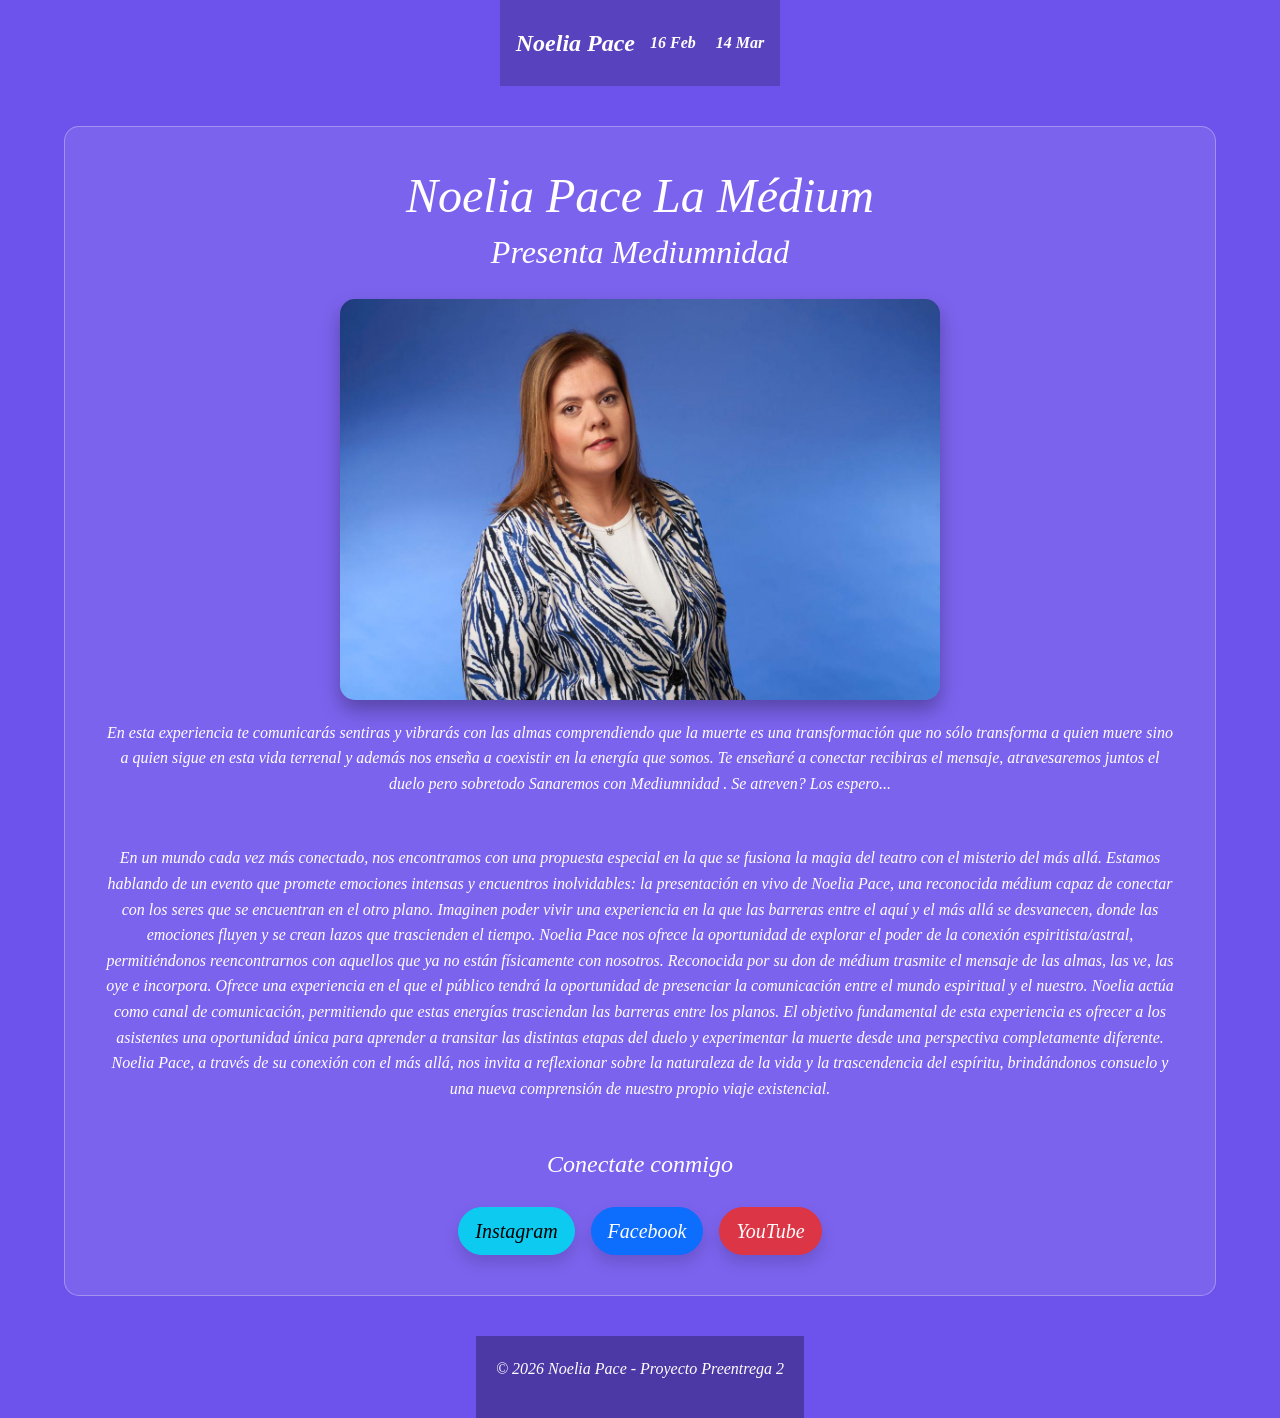
<file: index.html>
<!DOCTYPE html>
<html lang="es">
<head>
    <meta charset="UTF-8">
    <meta name="viewport" content="width=device-width, initial-scale=1.0">
    <title>Noelia Pace | La Médium</title>
    <link href="https://cdn.jsdelivr.net/npm/bootstrap@5.3.0/dist/css/bootstrap.min.css" rel="stylesheet">
    <link rel="stylesheet" href="./css/estilos.css">
</head>

<body class="grid-layout">
    <header class="header-principal">
        <nav class="navbar">
            <div class="logo">Noelia Pace</div>
            <ul class="nav-links">
                <li><a href="./html/primer-fecha.html">16 Feb</a></li>
                <li><a href="./html/segunda-fecha.html">14 Mar</a></li>
            </ul>
        </nav>
    </header>

    <main class="contenido-main">
        <section class="introduccion text-center">
            <h1>Noelia Pace La Médium</h1>
            <h2>Presenta Mediumnidad</h2>
            <img src="./img/img.jpeg" alt="Noelia Pace realizando una sesión" class="img-hero">
            
            <p>En esta experiencia te comunicarás sentiras y vibrarás con las almas comprendiendo que la muerte es una
            transformación que no sólo transforma a quien muere sino a quien sigue en esta vida terrenal y además nos
            enseña a coexistir en la energía que somos. Te enseñaré a conectar recibiras el mensaje, atravesaremos
            juntos el duelo pero sobretodo Sanaremos con Mediumnidad . Se atreven? Los espero...</p>
        </section>

        <section class="detalle">
            <hr>
            <p>En un mundo cada vez más conectado, nos encontramos con una propuesta especial en la que se fusiona la magia
            del teatro con el misterio del más allá. Estamos hablando de un evento que promete emociones intensas y
            encuentros inolvidables: la presentación en vivo de Noelia Pace, una reconocida médium capaz de conectar con
            los seres que se encuentran en el otro plano.
            Imaginen poder vivir una experiencia en la que las barreras entre el aquí y el más allá se desvanecen, donde
            las emociones fluyen y se crean lazos que trascienden el tiempo. Noelia Pace nos ofrece la oportunidad de
            explorar el poder de la conexión espiritista/astral, permitiéndonos reencontrarnos con aquellos que ya no
            están físicamente con nosotros.
            Reconocida por su don de médium trasmite el mensaje de las almas, las ve, las oye e incorpora. Ofrece una
            experiencia en el que el público tendrá la oportunidad de presenciar la comunicación entre el mundo
            espiritual y el nuestro. Noelia actúa como canal de comunicación, permitiendo que estas energías trasciendan
            las barreras entre los planos.
            El objetivo fundamental de esta experiencia es ofrecer a los asistentes una oportunidad única para aprender
            a transitar las distintas etapas del duelo y experimentar la muerte desde una perspectiva completamente
            diferente. Noelia Pace, a través de su conexión con el más allá, nos invita a reflexionar sobre la
            naturaleza de la vida y la trascendencia del espíritu, brindándonos consuelo y una nueva comprensión de
            nuestro propio viaje existencial.</p>
        </section>

        <section class="contacto text-center">
            <hr>
            <h4>Conectate conmigo</h4>
            <div class="botones-sociales d-flex justify-content-center gap-3 flex-wrap">
                <a href="https://www.instagram.com/noeliapacelamediumoficial" target="_blank" class="btn btn-info btn-lg rounded-pill shadow">Instagram</a>
                <a href="https://www.facebook.com/share/1APwMLHRF5/" target="_blank" class="btn btn-primary btn-lg rounded-pill shadow">Facebook</a>
                <a href="https://youtube.com/@noeliapacelamedium9153" target="_blank" class="btn btn-danger btn-lg rounded-pill shadow">YouTube</a>
            </div> 
        </section>
    </main>

    <footer class="footer-sitio">
        <p>&copy; 2026 Noelia Pace - Proyecto Preentrega 2</p>
    </footer>
</body>
</html>
</file>
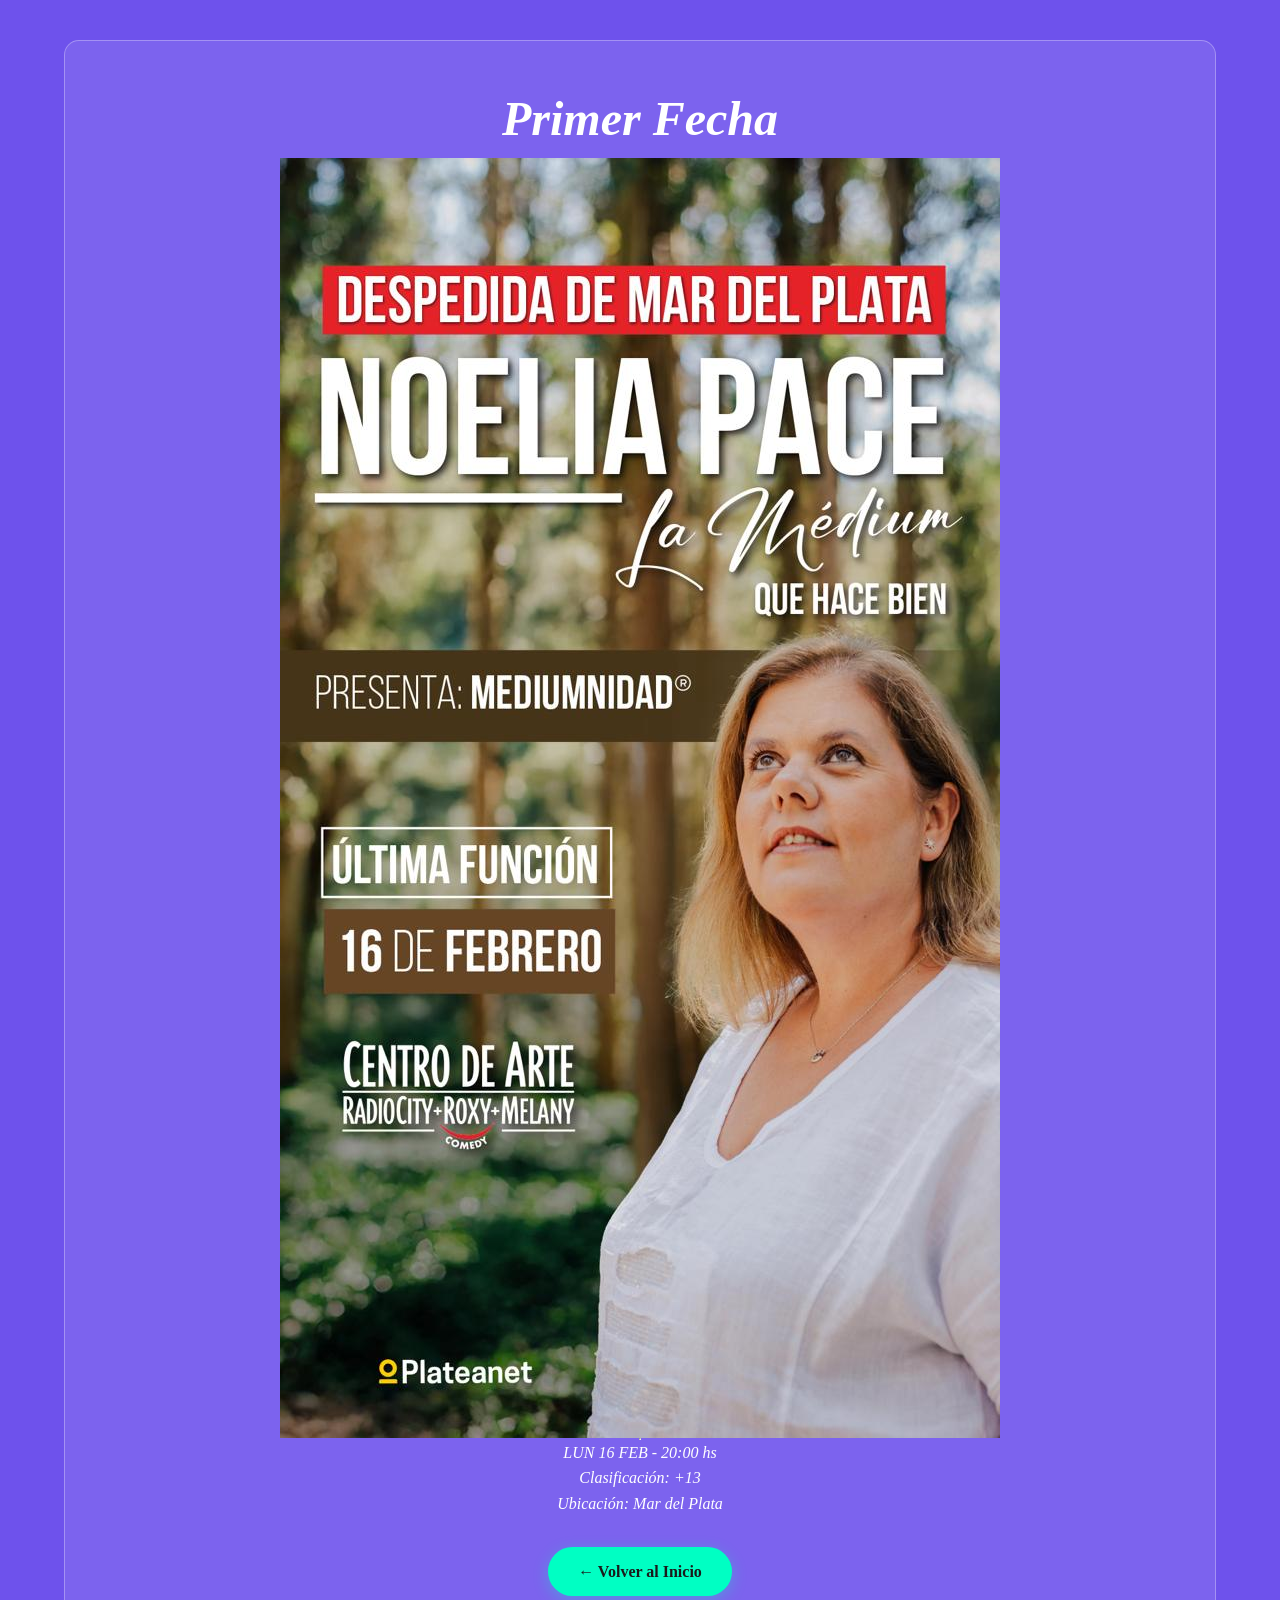
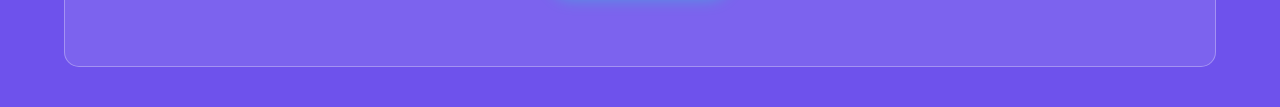
<file: html/primer-fecha.html>
<!DOCTYPE html>
<html lang="es">
<head>
    <meta charset="UTF-8">
    <title>Primera fecha | Noelia Pace</title>
    <link rel="stylesheet" href="../css/estilos.css"> </head>
<body class="grid-layout">
    <main class="contenido-main">
        <h1>Primer Fecha</h1>
        <img src="../img/fecha-1.jpeg" alt="Detalles función 16 de Febrero" class="imagen1">
        <hr>
        <ul class="lista-contacto"> <li>LUN 16 FEB - 20:00 hs</li>
            <li>Clasificación: +13</li>
            <li>Ubicación: Mar del Plata</li>
        </ul>
      <a href="../index.html" class="btn-volver">← Volver al Inicio</a>
    </main>
</body>
</html>
</file>
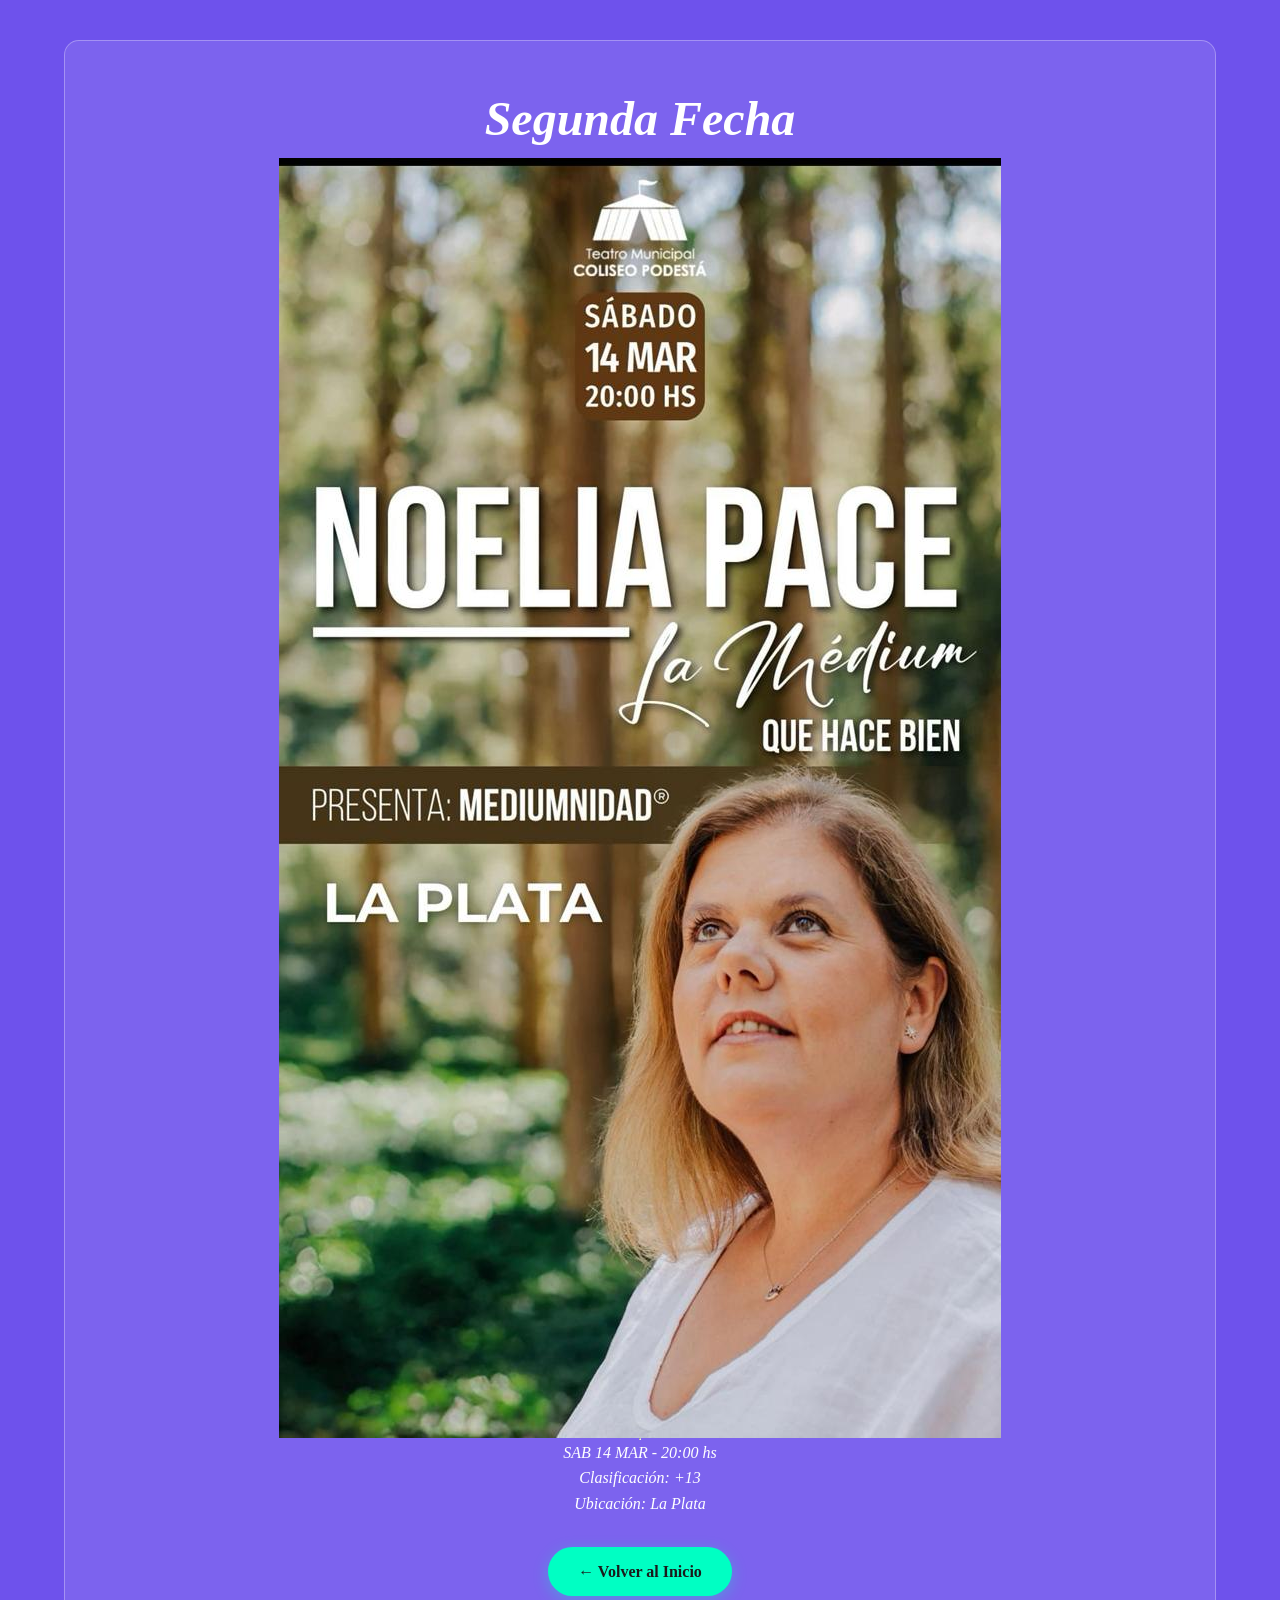
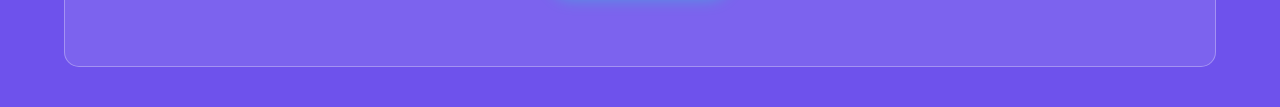
<file: html/segunda-fecha.html>
<!DOCTYPE html>
<html lang="es">
<head>
    <meta charset="UTF-8">
    <title>Segunda fecha | Noelia Pace</title>
    <link rel="stylesheet" href="../css/estilos.css">
</head>
<body class="grid-layout">
    <main class="contenido-main">
        <h1>Segunda Fecha</h1>
        <img src="../img/fecha-2.jpeg" alt="Detalles función 14 de Marzo" class="imagen2">
        <hr>
        <ul class="lista-contacto">
            <li>SAB 14 MAR - 20:00 hs</li>
            <li>Clasificación: +13</li>
            <li>Ubicación: La Plata</li>
        </ul>
        <a href="../index.html" class="btn-volver">← Volver al Inicio</a>
    </main>
</body>
</html>
</file>
<file: css/estilos.css>
* {
    margin: 0;
    padding: 0;
    box-sizing: border-box;
}

:root {
    --bg-color: #6e52ec;
    --accent-color: #00ffc3;
    --text-color: #ffffff;
    --font-main: "Times New Roman", Times, serif;
}


.grid-layout {
    display: grid;
    min-height: 100vh;
    grid-template-areas: 
        "header"
        "main"
        "footer";
    grid-template-rows: auto 1fr auto;
    background-color: var(--bg-color);
    font-family: var(--font-main);
    color: var(--text-color);
    font-style: italic;
    line-height: 1.6;
}


.header-principal {
    grid-area: header;
    background-color: rgba(0, 0, 0, 0.2);
    padding: 1rem;
}

.navbar {
    display: flex;
    flex-direction: column; 
    align-items: center;
    gap: 15px;
    max-width: 100%;
}

.logo {
    font-size: 1.5rem;
    font-weight: bold;
}

.nav-links {
    display: flex;
    list-style: none;
    gap: 20px;
    padding: 0;
}

.nav-links a {
    color: white;
    text-decoration: none;
    font-weight: bold;
    transition: 0.3s;
}

.nav-links a:hover {
    color: var(--accent-color);
}


.contenido-main {
    grid-area: main;
    width: 90%; 
    max-width: 100%;
    padding: 20px;
    background-color: rgba(255, 255, 255, 0.1);
    border-radius: 15px;
    border: 1px solid rgba(255, 255, 255, 0.3);
}

.img-hero {
    display: block;
    margin: 20px auto;
    width: 100%; 
    max-width: 600px;
    height: auto;
    border-radius: 15px;
    box-shadow: 0 10px 20px rgba(0,0,0,0.3);
}

.grid-layout {
    text-align: center;      
}


.nav-links, .botones-sociales {
    list-style: none; 
    padding: 0;       
    margin: 0;        
    display: flex;    
    justify-content: center; 
}


 li { 
     list-style-type: none; 
 } 

.btn-volver {
    display: inline-block;   
    margin: 30px auto;       
    padding: 12px 30px;      
    background-color: var(--accent-color); 
    color: #1a1a1a;          
    text-decoration: none;   
    border-radius: 50px;     
    font-weight: bold;     
    font-style: normal;      
    transition: all 0.3s ease; 
    box-shadow: 0 4px 15px rgba(0, 255, 195, 0.3); 
}

.btn-volver:hover {
    transform: scale(1.05);  
    background-color: white; 
    color: var(--bg-color);  
}

.botones-sociales {
    margin-top: 20px;
}


.footer-sitio {
    grid-area: footer;
    text-align: center;
    padding: 20px;
    background-color: rgba(0, 0, 0, 0.3);
}

ul, li {
    list-style: none !important;
    list-style-type: none !important;
    padding-left: 0 !important;
    margin-left: 0 !important;
}


body, .grid-layout, .contenido-main, section {
    text-align: center !important;
    display: flex !important;
    flex-direction: column !important;
    align-items: center !important;
}

.btn-volver {
    display: block !important;
    width: fit-content !important;
}


@media (min-width: 768px) {
    .navbar {
        flex-direction: row; 
        justify-content: space-between;
    }
    
    .contenido-main {
        padding: 40px; 
    }
}


@media (min-width: 1024px) {
    h1 {
        font-size: 3rem; 
    }
    
    .contenido-main {
        margin: 40px auto;
    }
}
</file>
